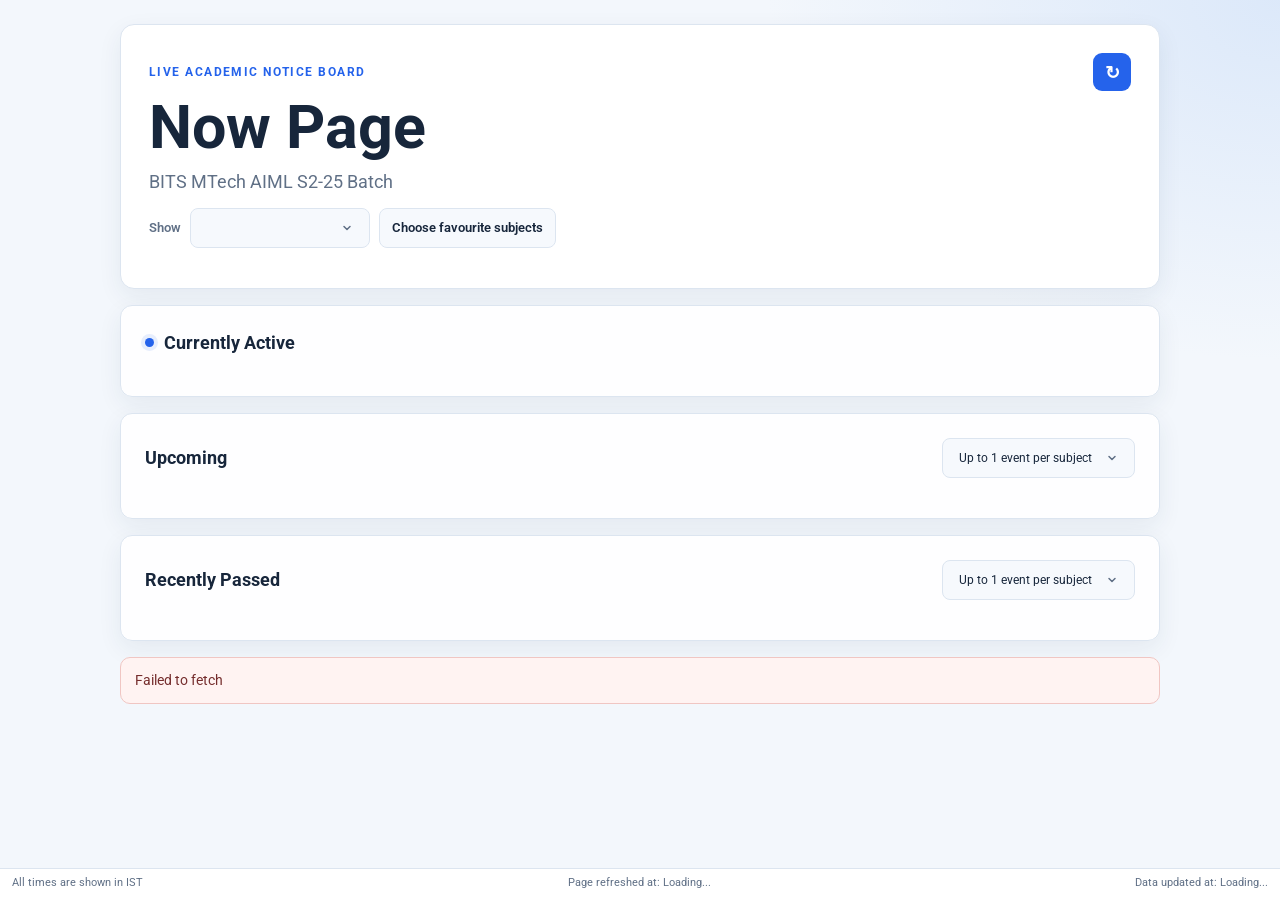
<file: index.html>
<!doctype html>
<html lang="en">
<head>
  <meta charset="UTF-8">
  <meta name="viewport" content="width=device-width, initial-scale=1.0">
  <title>Now Page</title>
  <link rel="preconnect" href="https://fonts.googleapis.com">
  <link rel="preconnect" href="https://fonts.gstatic.com" crossorigin>
  <link href="https://fonts.googleapis.com/css2?family=Roboto:wght@400;500;600;700&display=swap" rel="stylesheet">
  <link rel="stylesheet" href="styles.css">
  <script defer src="https://umami.adityaprasoon.com/script.js" data-website-id="89bf032a-ab65-4112-9eec-7d71ca54cd3e"></script>
</head>
<body class="now-page">
  <div class="bg-orb bg-orb-1" aria-hidden="true"></div>
  <div class="bg-orb bg-orb-2" aria-hidden="true"></div>

  <main class="container">
    <header class="header">
      <div class="header-top">
        <p class="kicker">Live Academic Notice Board</p>
        <button id="refresh-button" class="refresh-button icon-button" type="button" aria-label="Refresh event data" title="Refresh event data">
          <span aria-hidden="true">↻</span>
        </button>
      </div>
      <h1>Now Page</h1>
      <p class="subtitle">BITS MTech AIML S2-25 Batch</p>
      <div class="subject-controls">
        <label for="subject-filter">Show</label>
        <select id="subject-filter" aria-label="Filter by subject"></select>
        <button id="manage-favorites" class="secondary-button" type="button">Choose favourite subjects</button>
      </div>
      <p id="subject-filter-status" class="subject-filter-status" aria-live="polite"></p>
    </header>

    <section aria-labelledby="active-heading" class="section active-section">
      <div class="section-head">
        <span class="status-dot" aria-hidden="true"></span>
        <h2 id="active-heading">Currently Active</h2>
      </div>
      <div id="active-events" class="cards"></div>
    </section>

    <section id="upcoming-section" aria-labelledby="upcoming-heading" class="section">
      <div class="section-head event-section-head">
        <h2 id="upcoming-heading">Upcoming</h2>
        <select id="upcoming-limit" class="event-limit" aria-label="Upcoming events per subject">
          <option value="1">Up to 1 event per subject</option>
          <option value="2">Up to 2 events per subject</option>
          <option value="all">All</option>
        </select>
      </div>
      <div id="upcoming-events" class="cards compact"></div>
    </section>

    <section id="passed-section" aria-labelledby="passed-heading" class="section">
      <div class="section-head event-section-head">
        <h2 id="passed-heading">Recently Passed</h2>
        <select id="passed-limit" class="event-limit" aria-label="Recently passed events per subject">
          <option value="1">Up to 1 event per subject</option>
          <option value="2">Up to 2 events per subject</option>
          <option value="all">All</option>
        </select>
      </div>
      <div id="passed-events" class="cards compact"></div>
    </section>

    <section id="error-box" class="error-box hidden" aria-live="polite"></section>
  </main>

  <footer class="page-footer">
    <div class="page-footer-content">
      <p id="clock-text">All times are shown in IST</p>
      <p id="last-updated">Page refreshed at: Loading...</p>
      <p id="data-last-changed">Data updated at: Loading...</p>
    </div>
  </footer>

  <dialog id="favorites-dialog" class="favorites-dialog" aria-labelledby="favorites-heading">
    <form method="dialog" class="favorites-form">
      <div class="dialog-heading">
        <div>
          <p class="kicker">Personalize your view</p>
          <h2 id="favorites-heading">Favourite subjects</h2>
        </div>
        <button class="dialog-close" type="submit" aria-label="Close">×</button>
      </div>
      <p class="dialog-description">Choose the subjects you want to see by default. Your selection stays in this browser.</p>
      <fieldset id="favorites-list" class="favorites-list">
        <legend class="visually-hidden">Available subjects</legend>
      </fieldset>
      <div class="dialog-actions">
        <button id="save-favorites" class="refresh-button" type="button">Save favourites</button>
        <button id="clear-favorites" class="secondary-button" type="button">Clear selection</button>
      </div>
    </form>
  </dialog>

  <script src="supabase-config.js"></script>
  <script src="app.js"></script>
</body>
</html>
</file>
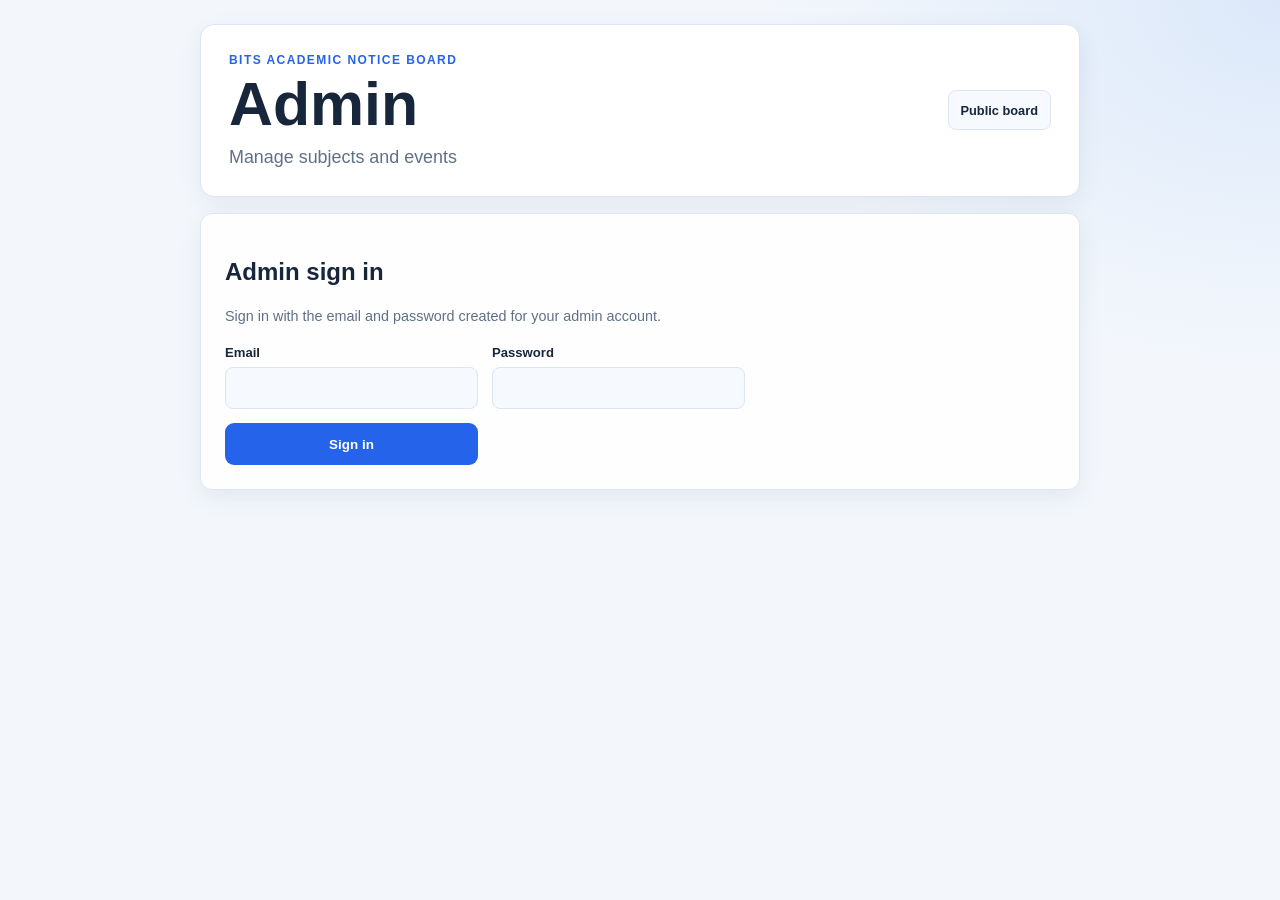
<file: admin.html>
<!doctype html>
<html lang="en">
<head>
  <meta charset="UTF-8">
  <meta name="viewport" content="width=device-width, initial-scale=1.0">
  <meta name="robots" content="noindex, nofollow">
  <title>Admin · Now Page</title>
  <link rel="preconnect" href="https://fonts.googleapis.com">
  <link rel="preconnect" href="https://fonts.gstatic.com" crossorigin>
  <link href="https://fonts.googleapis.com/css2?family=Space+Grotesk:wght@400;500;600;700&display=swap" rel="stylesheet">
  <link rel="stylesheet" href="styles.css">
</head>
<body>
  <main class="container admin-container">
    <header class="header admin-header">
      <div class="header-top">
        <div>
          <p class="kicker">BITS Academic Notice Board</p>
          <h1>Admin</h1>
          <p class="subtitle">Manage subjects and events</p>
        </div>
        <a class="secondary-button back-link" href="index.html">Public board</a>
      </div>
    </header>

    <section id="login-panel" class="section">
      <h2>Admin sign in</h2>
      <p class="panel-description">Sign in with the email and password created for your admin account.</p>
      <form id="login-form" class="form-grid narrow-form">
        <label>Email
          <input id="login-email" name="email" type="email" autocomplete="username" required>
        </label>
        <label>Password
          <input id="login-password" name="password" type="password" autocomplete="current-password" required>
        </label>
        <button class="refresh-button" type="submit">Sign in</button>
      </form>
    </section>

    <div id="admin-panel" class="hidden">
      <section class="section admin-toolbar">
        <div>
          <p class="kicker">Signed in</p>
          <p id="admin-identity" class="admin-identity"></p>
        </div>
        <button id="sign-out" class="secondary-button" type="button">Sign out</button>
      </section>

      <section class="section">
        <div class="section-head">
          <div>
            <p class="kicker">Event management</p>
            <h2 id="event-form-heading">Add event</h2>
          </div>
        </div>
        <form id="event-form" class="form-grid">
          <input id="event-id" type="hidden">
          <label>Subject
            <select id="event-subject" required></select>
          </label>
          <label>Event title
            <input id="event-title" maxlength="200" required>
          </label>
          <label class="form-span">Description
            <textarea id="event-description" rows="3"></textarea>
          </label>
          <label>Start date and time (IST)
            <input id="event-start" type="datetime-local" step="60" required>
          </label>
          <label>End date and time (IST)
            <input id="event-end" type="datetime-local" step="60" required>
          </label>
          <label class="form-span">Event link (optional)
            <input id="event-link" type="url" inputmode="url" placeholder="https://">
          </label>
          <label class="checkbox-field form-span">
            <input id="event-hidden" type="checkbox">
            <span>Hide event from the public board, including while it is in its active time window</span>
          </label>
          <div class="form-actions form-span">
            <button id="save-event" class="refresh-button" type="submit">Save event</button>
            <button id="cancel-event-edit" class="secondary-button hidden" type="button">Cancel edit</button>
          </div>
        </form>
      </section>

      <section class="section">
        <div class="section-head records-section-head">
          <div>
            <p class="kicker">Current records</p>
            <h2>Events</h2>
          </div>
          <button id="reload-admin-data" class="secondary-button" type="button">Reload</button>
        </div>
        <fieldset class="record-subject-filter">
          <legend>Filter by subject</legend>
          <div class="record-filter-actions">
            <button id="select-all-record-subjects" class="secondary-button" type="button">Select all</button>
            <button id="unselect-all-record-subjects" class="secondary-button" type="button">Unselect all</button>
          </div>
          <div id="record-subject-options" class="record-subject-options"></div>
        </fieldset>
        <div id="admin-events" class="admin-record-list"></div>
      </section>

      <section id="subject-admin-section" class="section hidden">
        <div class="section-head">
          <div>
            <p class="kicker">Super admin</p>
            <h2>Subjects</h2>
          </div>
        </div>
        <form id="subject-form" class="form-grid">
          <input id="subject-id" type="hidden">
          <label>Subject code
            <input id="subject-code" maxlength="30" required>
          </label>
          <label>Subject name
            <input id="subject-name" maxlength="160" required>
          </label>
          <div class="form-actions form-span">
            <button class="refresh-button" type="submit">Save subject</button>
            <button id="cancel-subject-edit" class="secondary-button hidden" type="button">Cancel edit</button>
          </div>
        </form>
        <div id="admin-subjects" class="admin-record-list"></div>
      </section>

      <section id="admin-users-section" class="section hidden">
        <div class="section-head">
          <div>
            <p class="kicker">Super admin</p>
            <h2>Admin accounts</h2>
          </div>
        </div>
        <form id="create-admin-form" class="form-grid">
          <label>Admin email
            <input id="new-admin-email" type="email" autocomplete="off" required>
          </label>
          <label>Display name
            <input id="new-admin-name" maxlength="120" required>
          </label>
          <label>Temporary password
            <input id="new-admin-password" type="password" minlength="7" autocomplete="new-password" required>
          </label>
          <fieldset id="new-admin-subjects" class="assignment-fieldset">
            <legend>Assigned subjects</legend>
          </fieldset>
          <div class="form-actions form-span">
            <button class="refresh-button" type="submit">Create admin</button>
          </div>
        </form>
        <div id="admin-users" class="admin-record-list"></div>
      </section>
    </div>

    <section id="admin-message" class="error-box hidden" aria-live="polite"></section>
    <section id="admin-success" class="success-box hidden" aria-live="polite"></section>
  </main>

  <script src="supabase-config.js"></script>
  <script src="admin.js"></script>
</body>
</html>
</file>
<file: styles.css>
:root {
  color-scheme: light;
  --bg: #f3f7fc;
  --surface: #fff;
  --surface-soft: #f6f9fd;
  --text: #17263b;
  --muted: #607086;
  --line: #dce5f0;
  --active: #2563eb;
  --upcoming: #2563eb;
  --past: #64748b;
  --shadow: 0 8px 24px rgba(29, 55, 91, 0.07);
}

* {
  box-sizing: border-box;
}

body {
  min-width: 320px;
  min-height: 100vh;
  margin: 0;
  color: var(--text);
  background:
    radial-gradient(ellipse at 100% 0%, rgba(197, 218, 247, 0.5), transparent 32rem),
    var(--bg);
  font-family: "Roboto", sans-serif;
  -webkit-font-smoothing: antialiased;
}

.container {
  position: relative;
  z-index: 1;
  width: min(1040px, calc(100% - 32px));
  margin: 0 auto;
  padding: 24px 0 44px;
}

.now-page {
  --footer-height: 32px;
  padding-bottom: calc(var(--footer-height) + env(safe-area-inset-bottom));
}

.page-footer {
  position: fixed;
  inset: auto 0 0;
  z-index: 2;
  min-height: var(--footer-height);
  padding: 7px 0 calc(7px + env(safe-area-inset-bottom));
  color: var(--muted);
  background: var(--surface);
  border-top: 1px solid var(--line);
  font-size: 0.6875rem;
  line-height: 1.3;
}

.page-footer-content {
  display: flex;
  flex-wrap: wrap;
  align-items: center;
  justify-content: space-between;
  gap: 2px 12px;
  width: calc(100% - 24px);
  margin: 0 auto;
}

.page-footer p {
  margin: 0;
  white-space: nowrap;
}

@media (max-width: 700px) {
  .now-page {
    --footer-height: 58px;
  }

  .page-footer {
    min-height: 0;
    font-size: 0.625rem;
  }

  .page-footer-content {
    justify-content: center;
    gap: 2px 8px;
    width: calc(100% - 16px);
  }
}

.header {
  padding: clamp(18px, 3vw, 28px);
  overflow: hidden;
  background: var(--surface);
  border: 1px solid var(--line);
  border-radius: 14px;
  box-shadow: var(--shadow);
}

.kicker {
  margin: 0;
  color: var(--active);
  font-size: 0.75rem;
  font-weight: 700;
  letter-spacing: 0.12em;
  text-transform: uppercase;
}

.header-top {
  display: flex;
  align-items: center;
  justify-content: space-between;
  gap: 14px;
}

.refresh-button {
  display: inline-flex;
  flex: 0 0 auto;
  align-items: center;
  justify-content: center;
  gap: 7px;
  min-height: 42px;
  padding: 9px 14px;
  color: #fff;
  background: var(--active);
  border: 1px solid transparent;
  border-radius: 9px;
  font: inherit;
  font-size: 0.84rem;
  font-weight: 700;
  cursor: pointer;
  transition: background-color 150ms ease, box-shadow 150ms ease;
}

.refresh-button:hover:not(:disabled) {
  background: #1d4ed8;
}

.refresh-button:focus-visible {
  outline: 3px solid rgba(37, 99, 235, 0.25);
  outline-offset: 3px;
}

.refresh-button:disabled {
  cursor: wait;
  opacity: 0.8;
}

.refresh-button.stale {
  background: #d97706;
}

.refresh-button.stale:hover:not(:disabled) {
  background: #b95f00;
}

.refresh-button.stale:focus-visible {
  outline-color: rgba(217, 119, 6, 0.3);
}

.refresh-button.loading span {
  animation: spin 1s linear infinite;
}

.icon-button {
  width: 38px;
  min-height: 38px;
  padding: 0;
  font-size: 1.15rem;
}

h1 {
  margin: 0.45rem 0 0;
  font-size: clamp(2.4rem, 7vw, 3.8rem);
  font-weight: 700;
  letter-spacing: 0;
  line-height: 1;
}

.subtitle {
  margin: 0.75rem 0 0;
  color: var(--muted);
  font-size: clamp(1rem, 2.5vw, 1.12rem);
}

.subject-controls {
  display: flex;
  flex-wrap: wrap;
  align-items: center;
  gap: 9px;
  margin-top: 16px;
  color: var(--muted);
  font-size: 0.82rem;
  font-weight: 600;
}

.subject-controls select,
.event-limit {
  min-height: 40px;
  min-width: 180px;
  padding: 8px 16px;
  color: var(--text);
  background: var(--surface-soft);
  background-image: url("data:image/svg+xml,%3Csvg xmlns='http://www.w3.org/2000/svg' width='12' height='12' viewBox='0 0 12 12'%3E%3Cpath d='m3 4.5 3 3 3-3' fill='none' stroke='%23607086' stroke-linecap='round' stroke-linejoin='round' stroke-width='1.5'/%3E%3C/svg%3E");
  background-repeat: no-repeat;
  background-position: right 16px center;
  appearance: none;
  border: 1px solid var(--line);
  border-radius: 8px;
  font: inherit;
}

.subject-filter-status {
  margin: 12px 0 0;
  color: var(--text);
  font-size: 1rem;
  font-weight: 600;
  line-height: 1.45;
  overflow-wrap: anywhere;
}

.subject-controls select:focus-visible,
.event-limit:focus-visible,
.secondary-button:focus-visible,
.favorite-option input:focus-visible,
.dialog-close:focus-visible {
  outline: 3px solid rgba(37, 99, 235, 0.25);
  outline-offset: 2px;
}

.secondary-button {
  display: inline-flex;
  align-items: center;
  justify-content: center;
  min-height: 40px;
  padding: 8px 12px;
  color: var(--text);
  background: var(--surface-soft);
  border: 1px solid var(--line);
  border-radius: 8px;
  font: inherit;
  font-size: 0.8rem;
  font-weight: 600;
  cursor: pointer;
}

.secondary-button:hover {
  background: #edf2f0;
}

.subject-identity {
  display: flex;
  flex-wrap: wrap;
  align-items: baseline;
  gap: 3px 9px;
  margin-bottom: 6px;
}

.subject-code {
  color: var(--active);
  font-size: 0.9rem;
  font-weight: 700;
  letter-spacing: 0.035em;
}

.subject-name {
  color: var(--muted);
  font-size: 0.78rem;
  font-weight: 500;
}

.favorites-dialog {
  width: min(480px, calc(100% - 28px));
  max-height: min(680px, calc(100vh - 32px));
  overflow: hidden;
  padding: 0;
  color: var(--text);
  background: var(--surface);
  border: 1px solid var(--line);
  border-radius: 18px;
  box-shadow: 0 24px 80px rgba(16, 35, 33, 0.22);
}

.favorites-dialog[open] {
  display: flex;
  flex-direction: column;
}

.favorites-dialog::backdrop {
  background: rgba(18, 36, 34, 0.46);
  backdrop-filter: blur(3px);
}

.favorites-form {
  display: grid;
  grid-template-rows: auto auto minmax(0, 1fr) auto;
  min-height: 0;
  padding: clamp(20px, 5vw, 28px);
}

.dialog-heading {
  display: flex;
  align-items: flex-start;
  justify-content: space-between;
  gap: 14px;
}

.dialog-heading h2 {
  margin: 7px 0 0;
  font-size: 1.45rem;
  letter-spacing: 0;
}

.dialog-close {
  display: grid;
  width: 38px;
  height: 38px;
  flex: 0 0 auto;
  place-items: center;
  color: var(--muted);
  background: var(--surface-soft);
  border: 1px solid var(--line);
  border-radius: 50%;
  font: inherit;
  font-size: 1.35rem;
  cursor: pointer;
}

.dialog-description {
  margin: 14px 0;
  color: var(--muted);
  font-size: 0.88rem;
  line-height: 1.55;
}

.favorites-list {
  display: grid;
  min-height: 0;
  max-height: 44vh;
  gap: 8px;
  overflow-y: auto;
  margin: 0;
  padding: 2px 2px 2px 0;
  border: 0;
}

.favorite-option {
  display: flex;
  align-items: center;
  gap: 12px;
  min-height: 54px;
  padding: 9px 12px;
  background: var(--surface-soft);
  border: 1px solid var(--line);
  border-radius: 10px;
  cursor: pointer;
}

.favorite-option:has(input:checked) {
  background: #eff6ff;
  border-color: #a9c8fb;
}

.favorite-option input {
  width: 18px;
  height: 18px;
  flex: 0 0 auto;
  accent-color: var(--active);
}

.favorite-option-identity {
  display: flex;
  flex-direction: column;
  gap: 2px;
  min-width: 0;
}

.favorite-option-identity strong {
  color: var(--active);
  font-size: 0.9rem;
}

.favorite-option-identity span {
  color: var(--muted);
  font-size: 0.78rem;
  overflow-wrap: anywhere;
}

.visually-hidden {
  position: absolute;
  width: 1px;
  height: 1px;
  padding: 0;
  overflow: hidden;
  clip: rect(0, 0, 0, 0);
  white-space: nowrap;
  border: 0;
}

.dialog-actions {
  display: flex;
  flex-wrap: wrap;
  gap: 8px;
  margin-top: 18px;
}

.admin-container {
  max-width: 880px;
}

.admin-header h1 {
  margin-top: 0.45rem;
}

.admin-header .header-top {
  align-items: center;
}

.back-link,
.admin-link {
  color: var(--text);
  text-decoration: none;
}

.admin-link {
  white-space: nowrap;
}

.admin-toolbar {
  display: flex;
  align-items: center;
  justify-content: space-between;
  gap: 12px;
}

.admin-identity {
  margin: 5px 0 0;
  font-size: 0.95rem;
  font-weight: 600;
}

.panel-description {
  margin: 8px 0 18px;
  color: var(--muted);
  font-size: 0.9rem;
  line-height: 1.5;
}

.form-grid {
  display: grid;
  grid-template-columns: repeat(2, minmax(0, 1fr));
  gap: 14px;
  margin-top: 18px;
}

.narrow-form {
  max-width: 520px;
}

.form-grid > label {
  display: grid;
  align-content: start;
  gap: 7px;
  min-width: 0;
  color: var(--text);
  font-size: 0.82rem;
  font-weight: 600;
}

.form-grid > .checkbox-field {
  display: flex;
}

.form-grid input:not([type="checkbox"]),
.form-grid select,
.form-grid textarea,
.admin-user-editor input {
  width: 100%;
  min-height: 42px;
  padding: 9px 11px;
  color: var(--text);
  background: var(--surface-soft);
  border: 1px solid var(--line);
  border-radius: 8px;
  font: inherit;
  font-size: 0.9rem;
}

.form-grid textarea {
  min-height: 94px;
  resize: vertical;
}

.form-grid input:focus-visible,
.form-grid select:focus-visible,
.form-grid textarea:focus-visible,
.admin-user-editor input:focus-visible {
  outline: 3px solid rgba(37, 99, 235, 0.2);
  border-color: var(--active);
}

.form-span {
  grid-column: 1 / -1;
}

.checkbox-field {
  display: flex;
  align-items: flex-start;
  gap: 10px;
  color: var(--muted);
  font-size: 0.86rem;
  line-height: 1.5;
}

.checkbox-field input,
.assignment-option input {
  width: 18px;
  height: 18px;
  flex: 0 0 auto;
  margin: 2px 0 0;
  accent-color: var(--active);
}

.form-actions {
  display: flex;
  flex-wrap: wrap;
  gap: 8px;
}

.record-subject-filter {
  min-width: 0;
  margin: 16px 0 0;
  padding: 0;
  border: 0;
}

.record-subject-filter legend {
  padding: 0;
  color: var(--muted);
  font-size: 0.82rem;
  font-weight: 600;
}

.record-filter-actions,
.record-subject-options {
  display: flex;
  flex-wrap: wrap;
  gap: 8px 16px;
  margin-top: 10px;
}

.record-filter-actions .secondary-button {
  min-height: 30px;
  padding: 5px 10px;
  font-size: 0.75rem;
}

.record-subject-option {
  display: inline-flex;
  align-items: center;
  gap: 6px;
  min-height: 30px;
  color: var(--text);
  font-size: 0.82rem;
  cursor: pointer;
}

.record-subject-option input {
  width: 16px;
  height: 16px;
  flex: 0 0 auto;
  margin: 0;
  accent-color: var(--active);
}

.record-subject-option span {
  overflow-wrap: anywhere;
}

.admin-record-list {
  display: grid;
  gap: 10px;
  margin-top: 16px;
}

.admin-record {
  display: flex;
  align-items: center;
  justify-content: space-between;
  gap: 16px;
  padding: 14px;
  background: var(--surface-soft);
  border: 1px solid var(--line);
  border-radius: 11px;
}

.admin-record-copy {
  min-width: 0;
}

.admin-record-copy h3 {
  margin: 4px 0 0;
  font-size: 0.95rem;
  overflow-wrap: anywhere;
}

.record-subject {
  color: var(--active);
  font-size: 0.78rem;
}

.record-meta {
  margin: 6px 0 0;
  color: var(--muted);
  font-size: 0.78rem;
  line-height: 1.5;
}

.admin-record-actions {
  display: flex;
  flex: 0 0 auto;
  flex-wrap: wrap;
  justify-content: flex-end;
  gap: 7px;
}

.admin-record-actions .secondary-button,
.danger-button {
  min-height: 36px;
  padding: 7px 10px;
  font-size: 0.76rem;
}

.danger-button {
  display: inline-flex;
  align-items: center;
  justify-content: center;
  color: #8b2b28;
  background: #fff5f3;
  border: 1px solid #eac5c1;
  border-radius: 8px;
  font-family: inherit;
  font-weight: 600;
  cursor: pointer;
}

.danger-button:hover {
  background: #ffeae7;
}

.assignment-fieldset {
  display: flex;
  flex-wrap: wrap;
  align-content: flex-start;
  gap: 8px;
  min-width: 0;
  margin: 0;
  padding: 12px;
  border: 1px solid var(--line);
  border-radius: 10px;
}

.assignment-fieldset legend {
  padding: 0 5px;
  color: var(--muted);
  font-size: 0.78rem;
  font-weight: 600;
}

.assignment-option {
  display: inline-flex;
  align-items: flex-start;
  gap: 7px;
  max-width: 100%;
  padding: 7px 9px;
  color: var(--text);
  background: var(--surface);
  border: 1px solid var(--line);
  border-radius: 8px;
  font-size: 0.77rem;
  line-height: 1.35;
  overflow-wrap: anywhere;
}

.admin-user-record {
  display: grid;
  align-items: stretch;
}

.admin-user-editor {
  display: grid;
  grid-template-columns: repeat(2, minmax(0, 1fr));
  gap: 12px;
}

.admin-user-editor > label {
  display: grid;
  gap: 6px;
  min-width: 0;
  color: var(--muted);
  font-size: 0.77rem;
  font-weight: 600;
}

.success-box {
  margin-top: 16px;
  padding: 12px 14px;
  color: #1e40af;
  background: #eff6ff;
  border: 1px solid #bfdbfe;
  border-radius: 10px;
  font-size: 0.88rem;
  line-height: 1.5;
}

.meta-row {
  display: flex;
  flex-wrap: wrap;
  gap: 5px 12px;
  margin-top: 12px;
}

.meta-row p {
  margin: 0;
  padding: 3px 0;
  color: var(--muted);
  background: transparent;
  border: 0;
  border-radius: 0;
  font-size: 0.68rem;
  line-height: 1.35;
}

.section {
  margin-top: 16px;
  padding: clamp(18px, 4vw, 24px);
  background: rgba(255, 255, 255, 0.94);
  border: 1px solid var(--line);
  border-radius: 12px;
  box-shadow: var(--shadow);
}

.section-head {
  display: flex;
  align-items: center;
  gap: 10px;
  min-height: 26px;
}

.admin-container .section-head .kicker {
  margin-bottom: 8px;
}

.records-section-head {
  justify-content: space-between;
}

.section-head h2 {
  margin: 0;
  font-size: 1.12rem;
  font-weight: 700;
  letter-spacing: 0;
}

.event-section-head {
  flex-wrap: wrap;
}

.event-limit {
  max-width: 100%;
  min-width: 0;
  margin-left: auto;
  padding-right: 36px;
  font-size: 0.78rem;
}

.section-note {
  margin: 0 0 0 auto;
  color: var(--muted);
  font-size: 0.78rem;
}

.status-dot {
  flex: 0 0 auto;
  width: 9px;
  height: 9px;
  border-radius: 50%;
  background: var(--active);
  box-shadow: 0 0 0 4px rgba(37, 99, 235, 0.1);
  animation: pulse 1.6s ease-in-out infinite;
}

.cards {
  display: flex;
  flex-wrap: wrap;
  align-items: stretch;
  gap: 12px;
  margin-top: 16px;
}

.card {
  flex: 1 1 420px;
  max-width: 520px;
  min-width: 0;
  padding: 14px 16px;
  background: var(--surface);
  border: 1px solid var(--line);
  border-radius: 10px;
  box-shadow: 0 2px 10px rgba(29, 55, 91, 0.05);
  transition: box-shadow 160ms ease, transform 160ms ease;
}

.card:hover {
  box-shadow: 0 6px 18px rgba(29, 55, 91, 0.1);
  transform: translateY(-1px);
}

.card.active {
  background: #f5f9ff;
}

.card.past {
  background: #f8fafc;
}

.card h3 {
  margin: 0;
  font-size: 1.02rem;
  font-weight: 700;
  letter-spacing: 0;
  line-height: 1.4;
  overflow-wrap: anywhere;
}

.card p {
  margin: 8px 0 0;
  color: var(--muted);
  font-size: 0.9rem;
  line-height: 1.65;
  overflow-wrap: anywhere;
}

.time-row {
  display: flex;
  flex-wrap: wrap;
  gap: 6px;
  margin-top: 10px;
  color: var(--muted);
  font-size: 0.74rem;
  line-height: 1.5;
}

.time-pill {
  display: inline-flex;
  flex-wrap: wrap;
  align-items: baseline;
  gap: 3px 6px;
  min-width: 0;
  padding: 5px 8px;
  background: var(--surface-soft);
  border: 1px solid var(--line);
  border-radius: 7px;
}

.time-label {
  color: var(--active);
  font-size: 0.67rem;
  font-weight: 700;
}

.time-pill time {
  overflow-wrap: anywhere;
}

.duration-row {
  display: flex;
  flex-wrap: wrap;
  align-items: center;
  gap: 8px;
  margin-top: 7px;
  color: var(--muted);
  font-size: 0.78rem;
}

.duration-total {
  display: inline-flex;
  flex: 0 0 auto;
  align-items: center;
  gap: 4px;
  margin-left: auto;
  padding: 4px 8px;
  color: #29466e;
  background: #eaf2ff;
  border-radius: 6px;
  font-weight: 600;
}

.time-left {
  padding: 4px 8px;
  color: #1d4ed8;
  background: #eaf2ff;
  border-radius: 6px;
  font-weight: 700;
}

.time-left.time-left-urgent {
  color: #a14310;
  background: #fff0e6;
}

.link-row {
  margin-top: 14px;
}

.link-row a {
  display: inline-flex;
  align-items: center;
  min-height: 38px;
  padding: 8px 12px;
  color: #174e78;
  background: #f0f7fc;
  border: 1px solid #c9dce9;
  border-radius: 8px;
  font-size: 0.8rem;
  font-weight: 600;
  text-decoration: none;
  transition: background-color 150ms ease, border-color 150ms ease;
}

.link-row a:hover {
  background: #e4f1fa;
  border-color: #a9c9df;
}

.link-row a:focus-visible {
  outline: 3px solid rgba(36, 95, 158, 0.35);
  outline-offset: 2px;
}

.empty {
  margin: 0;
  padding: 14px;
  color: var(--muted);
  background: var(--surface-soft);
  border: 1px dashed var(--line);
  border-radius: 10px;
  font-size: 0.88rem;
}

.error-box {
  margin-top: 16px;
  padding: 12px 14px;
  color: #752d2d;
  background: #fff3f2;
  border: 1px solid #f0c6c3;
  border-radius: 10px;
  font-size: 0.88rem;
  line-height: 1.5;
}

.hidden {
  display: none;
}

.card.urgent {
  animation: urgentBg 2.4s ease-in-out infinite;
}

@keyframes pulse {
  0%, 100% { box-shadow: 0 0 0 4px rgba(37, 99, 235, 0.1); }
  50% { box-shadow: 0 0 0 6px rgba(37, 99, 235, 0.05); }
}

@keyframes spin {
  to { transform: rotate(360deg); }
}

@keyframes urgentBg {
  0%, 100% { background-color: #f5f9ff; }
  50% { background-color: #fff7ed; }
}

@media (max-width: 600px) {
  .container {
    width: calc(100% - 24px);
    padding: 12px 0 28px;
  }

  .header {
    border-radius: 12px;
  }

  .header-top {
    align-items: center;
  }

  .admin-header .header-top {
    align-items: flex-start;
  }

  .icon-button {
    margin-left: auto;
  }

  .meta-row {
    gap: 2px 12px;
    margin-top: 9px;
  }

  .meta-row p {
    padding: 2px 0;
  }

  .subject-controls {
    flex-wrap: nowrap;
    gap: 6px;
    margin-top: 12px;
  }

  .subject-controls label {
    position: absolute;
    width: 1px;
    height: 1px;
    overflow: hidden;
    clip: rect(0, 0, 0, 0);
    white-space: nowrap;
  }

  .subject-controls select {
    flex: 1 1 0;
    min-width: 0;
    min-height: 36px;
    font-size: 0.76rem;
  }

  .subject-controls .secondary-button {
    flex: 0 0 auto;
    min-height: 36px;
    padding: 7px 9px;
    font-size: 0.7rem;
  }

  .form-grid,
  .admin-user-editor {
    grid-template-columns: 1fr;
  }

  .admin-toolbar,
  .admin-record {
    align-items: stretch;
    flex-direction: column;
  }

  .admin-record-actions {
    justify-content: flex-start;
  }

  .assignment-fieldset {
    grid-column: 1 / -1;
  }

  .section {
    margin-top: 12px;
    border-radius: 10px;
  }

  .section-head {
    flex-wrap: wrap;
  }

  .section-head h2 {
    font-size: 1.03rem;
  }

  .section-note {
    font-size: 0.72rem;
  }

  .cards {
    gap: 10px;
    margin-top: 13px;
  }

  .card {
    padding: 12px;
  }

  .card h3 {
    font-size: 0.98rem;
  }

  .card p {
    font-size: 0.86rem;
  }

  .time-row {
    gap: 5px;
    margin-top: 8px;
    font-size: 0.7rem;
  }

  .duration-row {
    gap: 7px;
    font-size: 0.74rem;
  }

  .link-row a {
    min-height: 42px;
  }
}

@media (prefers-reduced-motion: reduce) {
  *,
  *::before,
  *::after {
    scroll-behavior: auto !important;
    animation-duration: 0.01ms !important;
    animation-iteration-count: 1 !important;
    transition-duration: 0.01ms !important;
  }
}
</file>
